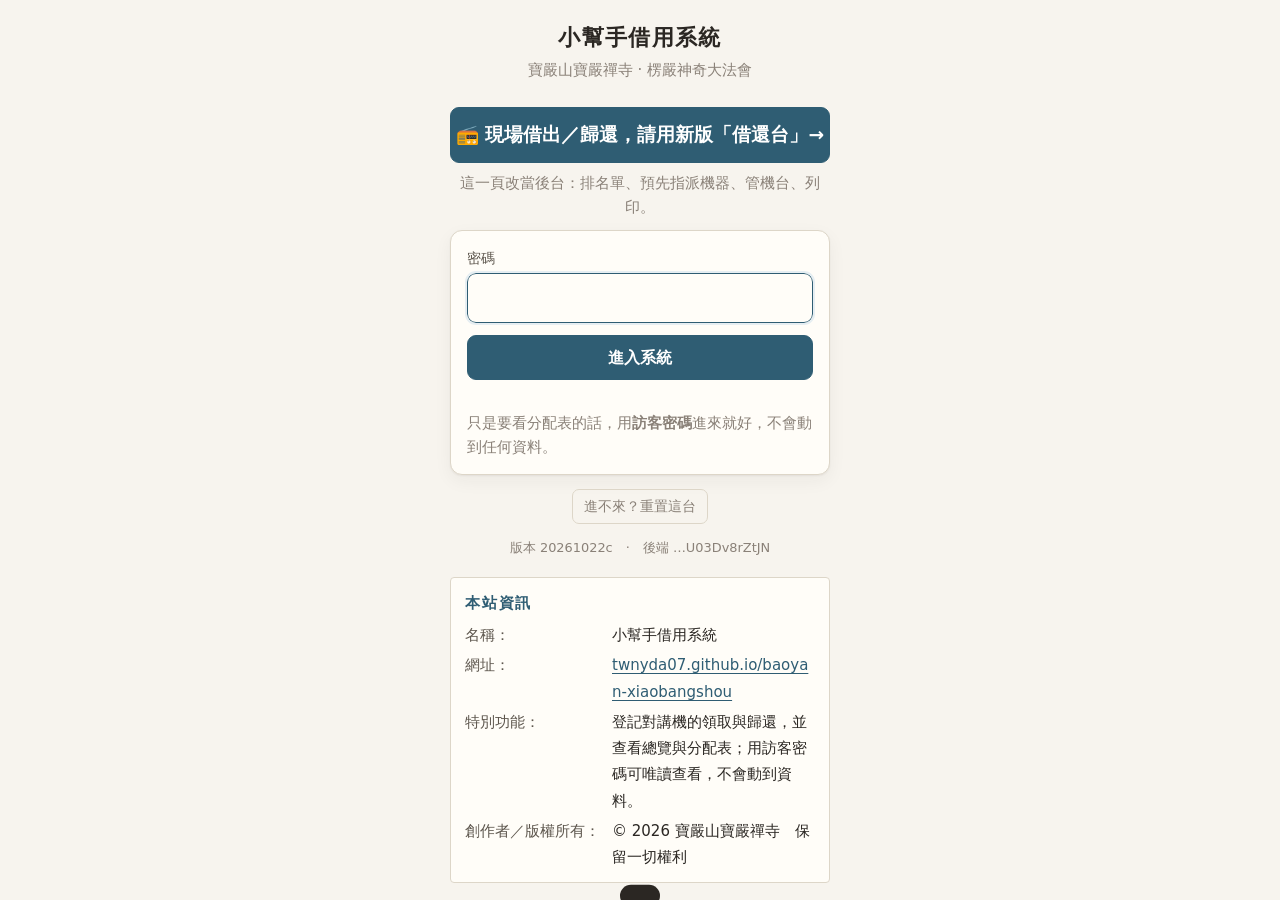
<file: index.html>
<!DOCTYPE html>
<html lang="zh-Hant">
<head>
<meta charset="utf-8">
<meta name="viewport" content="width=device-width, initial-scale=1, viewport-fit=cover">
<meta name="robots" content="noindex, nofollow">
<title>小幫手借用系統 · 寶嚴山寶嚴禪寺</title>
<link rel="stylesheet" href="style.css?v=20261112a">
</head>
<body>

<!-- ============ 登入 ============ -->
<div id="gate">
  <form class="box2" id="gateForm" autocomplete="off">
    <h1>小幫手借用系統</h1>
    <p class="sub" id="gateSub">寶嚴山寶嚴禪寺 · 楞嚴神奇大法會</p>
    <a href="desk.html" class="btn primary" style="display:flex;align-items:center;justify-content:center;width:100%;min-height:56px;margin:0 0 14px;text-decoration:none;font-size:1.1rem">📻 現場借出／歸還，請用新版「借還台」→</a>
    <p class="hint" style="margin:-6px 0 12px">這一頁改當後台：排名單、預先指派機器、管機台、列印。</p>
    <div class="card" style="text-align:left">
      <label class="field">
        <span>密碼</span>
        <input type="password" id="pw" name="gate-pass-f3k" autocomplete="new-password" inputmode="text" required>
      </label>
      <button class="btn primary" type="submit" style="width:100%" id="gateBtn">進入系統</button>
      <p class="hint" id="gateMsg" style="min-height:1.3em"></p>
      <p class="hint" style="margin:6px 0 0">只是要看分配表的話，用<b>訪客密碼</b>進來就好，不會動到任何資料。</p>
    </div>
    <div style="display:flex;gap:8px;justify-content:center;flex-wrap:wrap">
      <button type="button" class="btn ghost sm" id="btnResetLocal" style="color:var(--ink-3)">進不來？重置這台</button>
    </div>
    <p class="hint" id="gateDiag" style="margin-top:14px;font-size:.76rem;color:var(--ink-3)"></p>
    <section class="siteinfo" aria-label="本站資訊">
      <div class="si-h">本站資訊</div>
      <dl>
        <dt>名稱：</dt><dd>小幫手借用系統</dd>
        <dt>網址：</dt><dd><a href="https://twnyda07.github.io/baoyan-xiaobangshou/">twnyda07.github.io/baoyan-xiaobangshou</a></dd>
        <dt>特別功能：</dt><dd>登記對講機的領取與歸還，並查看總覽與分配表；用訪客密碼可唯讀查看，不會動到資料。</dd>
        <dt>創作者／版權所有：</dt><dd>© 2026 寶嚴山寶嚴禪寺　保留一切權利</dd>
      </dl>
    </section>
  </form>
</div>

<!-- ============ 主畫面 ============ -->
<header class="top">
  <div class="top-in">
    <div class="brand">小幫手借用<small id="hdActivity">寶嚴山寶嚴禪寺</small></div>
    <div class="top-right">
      <span class="tag" id="hdWho" hidden></span>
      <span class="tag guest" id="hdGuest" hidden>訪客檢視</span>
      <button class="btn sm ghost" id="btnReload" title="重新載入最新資料">↻<span class="lbl"> 更新</span></button>
      <button class="btn sm" id="btnAdmin">後台管理</button>
      <button class="btn sm ghost" id="btnLogoutTop" title="登出">登出</button>
    </div>
  </div>
  <nav class="tabs" role="tablist">
    <button role="tab" data-page="counter" aria-selected="true"><span id="tabCounterLabel">領取／歸還</span><span class="badge" id="tabOutBadge" hidden>0</span></button>
    <button role="tab" data-page="dash" aria-selected="false">總覽</button>
    <button role="tab" data-page="events" data-admin aria-selected="false" hidden>活動</button>
    <button role="tab" data-page="roster" data-admin aria-selected="false" hidden>名單管理</button>
    <button role="tab" data-page="devices" data-admin aria-selected="false" hidden>機台清冊</button>
    <button role="tab" data-page="export" data-admin aria-selected="false" hidden>列印／下載</button>
    <button role="tab" data-page="logs" data-admin aria-selected="false" hidden>操作紀錄</button>
  </nav>
</header>

<div class="wrap">

  <div class="note" id="eventBanner" hidden style="margin-bottom:14px"></div>

  <!-- ---------- 領取／歸還 ---------- -->
  <section class="page on" id="page-counter">
    <div class="ctlbar" id="counterCtl">
      <div class="modes" id="cMode">
        <button type="button" class="mode on" data-mode="" title="名單上全部的人">全部 <b></b></button>
        <button type="button" class="mode" data-mode="free" title="手上沒有機器，現在可以發給他（含還沒領過的、和已經還回來的）">可領取 <b></b></button>
        <button type="button" class="mode warn" data-mode="out" title="機器還在他手上，要收回來">待歸還 <b></b></button>
        <button type="button" class="mode" data-mode="back" title="這一輪已經還回來了">已歸還 <b></b></button>
      </div>
      <label class="field" style="margin-bottom:10px">
        <span>搜尋姓名、組別或小幫手編號</span>
        <input class="box" id="q" type="search" placeholder="輸入姓名、組別或編號" autocomplete="off">
      </label>
    </div>
    <div class="card" id="counterFilters">
      <div style="display:flex;gap:8px;flex-wrap:wrap;align-items:center">
        <select class="box" id="fBranch" style="width:auto;min-width:120px">
          <option value="">全部分院</option>
        </select>
        <select class="box" id="fGroup" style="width:auto;min-width:150px">
          <option value="">全部組別</option>
        </select>
        <button class="btn sm ok" id="btnCAddMember" hidden>＋ 新增人員</button>
        <button class="btn sm" id="btnCAddGroup" hidden>＋ 新增組別</button>
        <button class="btn sm danger" id="btnCDelGroup" hidden>刪除這組</button>
        <span class="hint" id="qCount" style="margin-left:auto"></span>
      </div>
    </div>
    <p class="hint" id="counterGuestHint" hidden style="margin:0 0 10px">
      依組別分組，點組別標題展開看那一組的人。搜尋或切換上面的狀態時會自動展開。
    </p>
    <div id="counterList"></div>
  </section>

  <!-- ---------- 總覽 ---------- -->
  <section class="page" id="page-dash">
    <p class="hint dash-at" id="dashAt"></p>
    <h2 class="ttl">全場</h2>
    <div class="stats" id="dashTotal"></div>
    <h2 class="ttl">分院與機台</h2>
    <div class="modes" id="dashMode" style="margin-bottom:12px">
      <button type="button" class="mode on" data-dash="branch" title="每個分院各有幾人領了、幾台還沒還">看分院</button>
      <button type="button" class="mode" data-dash="group" title="哪一組還有幾台沒還、是誰">看組別</button>
      <button type="button" class="mode" data-dash="device" title="每一台機器現在在誰手上">看機台</button>
    </div>
    <div id="dashBranches"></div>
    <div id="dashGroups" hidden></div>
    <div id="dashDevices" hidden></div>
    <h2 class="ttl">每日需用台數</h2>
    <p class="hint" style="margin:0 0 10px">依名單上勾選的領用日期統計，每天各分院要準備幾台。</p>
    <div id="dashDays"></div>
    <h2 class="ttl">尚未歸還</h2>
    <p class="hint" id="dashOutHint" style="margin:0 0 10px">這一列一列都可以直接按「歸還」登記回收，不用回上一頁重找。</p>
    <div id="dashOut"></div>
    <h2 class="ttl">重複出現的名字</h2>
    <p class="hint" style="margin:0 0 10px">同一個名字出現在兩組以上。可能是同一個人要領兩台，也可能是不同人同名——發放前先確認。</p>
    <div id="dashDup"></div>
  </section>

  <!-- ---------- 活動 ---------- -->
  <section class="page" id="page-events">
    <div class="card">
      <div style="display:flex;gap:8px;flex-wrap:wrap;align-items:center">
        <b style="font-size:1.05rem">活動</b>
        <button class="btn sm ok" id="btnNewEvent" style="margin-left:auto">＋ 開新活動</button>
      </div>
      <p class="hint" id="eventsHint" style="margin:10px 0 0">
        每一場活動各有自己的組別、名單與借還紀錄，彼此不會互相干擾。
        活動結束後按「關閉」，那一場就只能查看不能再登記；要辦下一場就「開新活動」，
        機台清冊會自動帶過去，組別與名單重新提報。
      </p>
    </div>
    <div id="eventList"></div>
  </section>

  <!-- ---------- 名單管理 ---------- -->
  <section class="page" id="page-roster">
    <div class="card" style="display:flex;gap:8px;flex-wrap:wrap;align-items:center">
      <select class="box" id="rBranch" style="width:auto;min-width:130px"><option value="">全部分院</option></select>
      <input class="box" id="rQ" type="search" placeholder="找組別或姓名" style="width:auto;flex:1;min-width:160px" autocomplete="off">
      <button class="btn sm ok" id="btnAddGroup">＋ 新增組別</button>
      <button class="btn sm ok" id="btnRAddMember">＋ 新增人員</button>
      <button class="btn sm danger" id="btnRDelMember">刪除人員</button>
    </div>
    <p class="hint" id="rosterHint" style="margin:0 0 12px">每一組標題上的<b>分院</b>與<b>申請 N 組</b>可以直接改，日期直接在下面點——整份改完按一次「儲存變更」就好。每個人那一列右邊：<b>✎</b> 改姓名／電話／編號，<b>✕</b> 把這個人刪掉。每一組底下：<b>＋ 新增人員</b>、<b>修改組別資料</b>、<b>刪除這組</b>；要開新的一組用上面的 <b>＋ 新增組別</b>。手上還有小幫手沒還的人刪不掉，要先收回來。</p>
    <div id="rosterList"></div>
    <div id="rosterSave" class="savebar" hidden>
      <span id="rosterSaveMsg"></span>
      <button class="btn sm ghost" id="btnDiscard">放棄變更</button>
      <button class="btn sm ok" id="btnSaveAll">儲存變更</button>
    </div>
  </section>

  <!-- ---------- 機台清冊 ---------- -->
  <section class="page" id="page-devices">
    <p class="hint" id="devHint" style="margin-bottom:12px">每個分院按「＋ 新增機台」就能手動加，編號照機身上實際的編法填（不限兩位數，像「善覺062」也可以），台數會自動跟著更新。點任何一台可以改狀態、改編號或刪除；借出中的要先歸還才動得了。</p>
    <div id="deviceList"></div>
  </section>

  <!-- ---------- 列印／下載 ---------- -->
  <section class="page" id="page-export">
    <h2 class="ttl">列印名單</h2>
    <div class="card">
      <div style="display:flex;gap:8px;flex-wrap:wrap;align-items:center;margin-bottom:12px">
        <select class="box" id="pKind" style="width:auto;min-width:170px">
          <option value="sign">簽名表（空格給人簽）</option>
          <option value="roster">名單清冊（目前狀況）</option>
          <option value="summary">分組總表（一張紙看全場）</option>
        </select>
        <select class="box" id="pBranch" style="width:auto;min-width:130px"><option value="">全部分院</option></select>
        <button class="btn primary" id="btnPrint">預覽並列印</button>
      </div>
      <p class="hint" id="pHint" style="margin:0"></p>
    </div>

    <h2 class="ttl">下載檔案</h2>
    <div class="card">
      <p class="hint" style="margin:0 0 12px">Excel 內含：總表、善覺、善學、圓道、尚未歸還、機台清冊、每日需用台數、同名重複、操作紀錄，共 9 個工作表。</p>
      <div style="display:flex;gap:8px;flex-wrap:wrap">
        <button class="btn primary" id="btnXls">下載 Excel（.xls）</button>
        <button class="btn" id="btnXlsx">下載 Excel（.xlsx）</button>
        <button class="btn" id="btnCsv">下載 CSV（總表）</button>
      </div>
    </div>
    <h2 class="ttl">系統</h2>
    <div class="card">
      <div style="display:flex;gap:8px;flex-wrap:wrap">
        <button class="btn" id="btnChpw">變更密碼</button>
        <button class="btn" id="btnBackend2">設定後端網址</button>
        <button class="btn ghost" id="btnLogout">登出</button>
      </div>
      <p class="hint" id="sysInfo" style="margin-top:12px"></p>
    </div>
  </section>

  <!-- ---------- 操作紀錄 ---------- -->
  <section class="page" id="page-logs">
    <p class="hint" style="margin-bottom:12px">最近 300 筆，新的在上面。誰在幾點把哪一台發給誰，這裡都查得到。</p>
    <div id="logList"></div>
  </section>

<section class="siteinfo" aria-label="本站資訊">
  <div class="si-h">本站資訊</div>
  <dl>
    <dt>名稱：</dt><dd>小幫手借用系統</dd>
    <dt>網址：</dt><dd><a href="https://twnyda07.github.io/baoyan-xiaobangshou/">twnyda07.github.io/baoyan-xiaobangshou</a></dd>
    <dt>特別功能：</dt><dd>登記對講機的領取與歸還，並查看總覽與分配表；用訪客密碼可唯讀查看，不會動到資料。</dd>
    <dt>創作者／版權所有：</dt><dd>© 2026 寶嚴山寶嚴禪寺　保留一切權利</dd>
  </dl>
</section>

</div>

<!-- ============ 列印用（平常隱藏） ============ -->
<div id="printArea"></div>

<!-- ============ 對話框 ============ -->
<dialog id="dlg">
  <form method="dialog">
    <div class="dlg-h" id="dlgTitle"></div>
    <div class="dlg-b" id="dlgBody"></div>
    <div class="dlg-f" id="dlgFoot"></div>
  </form>
</dialog>

<div id="toast"></div>

<script src="vendor/xlsx.full.min.js"></script>
<script src="config.js?v=20261022c"></script>
<script src="app.js?v=20261022c"></script>
</body>
</html>
</file>
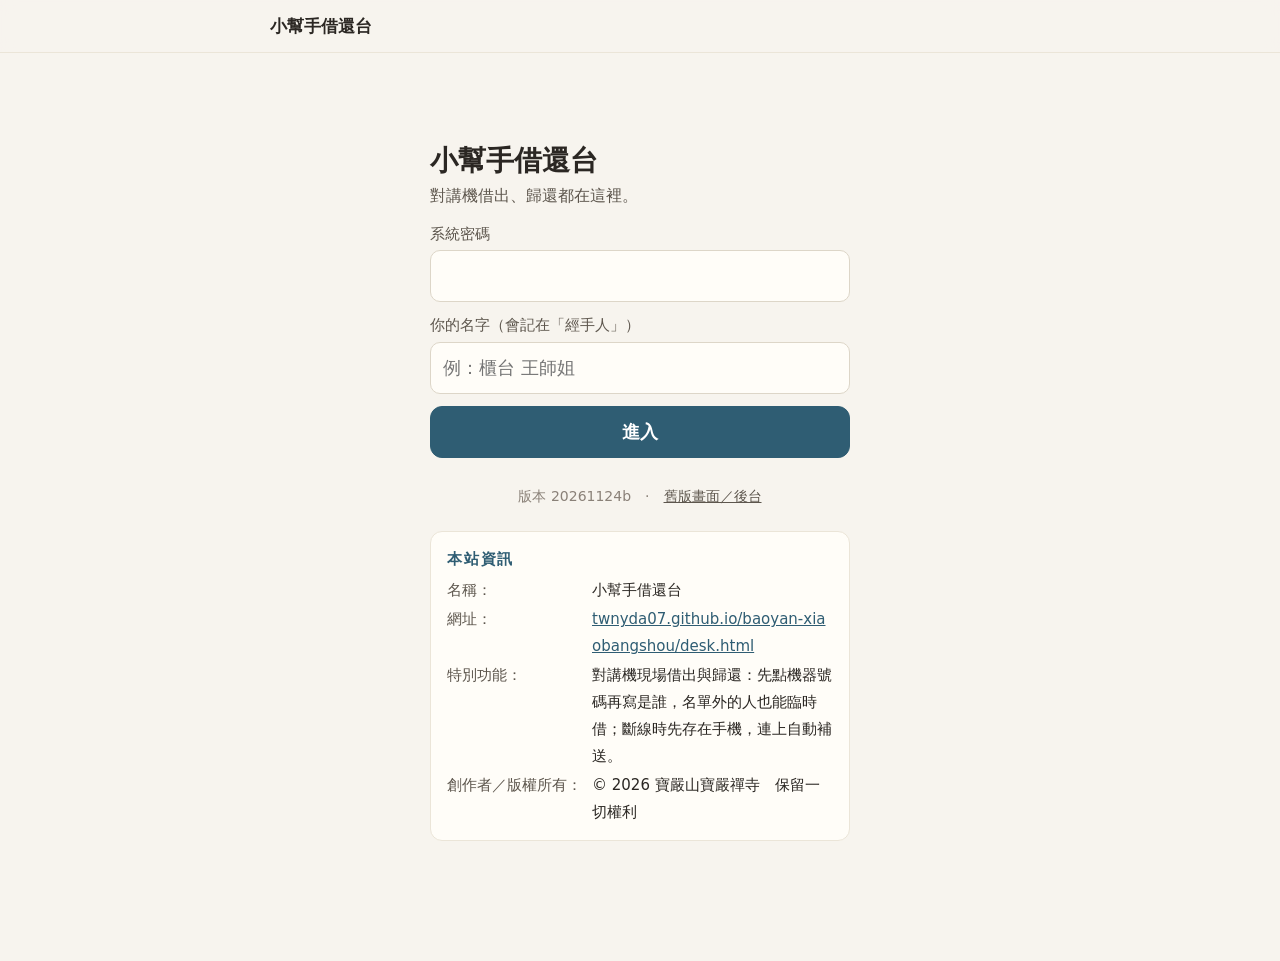
<file: desk.html>
<!doctype html>
<html lang="zh-Hant">
<head>
<meta charset="utf-8">
<meta name="viewport" content="width=device-width, initial-scale=1, viewport-fit=cover">
<meta name="color-scheme" content="light dark">
<meta name="robots" content="noindex">
<title>小幫手借還台</title>
<link rel="stylesheet" href="desk.css?v=20261124b">
<script src="config.js"></script>
</head>
<body>
<header id="top">
  <div class="bar">
    <button class="iconbtn" id="back" type="button" aria-label="回上一層" hidden>‹</button>
    <nav id="crumb" aria-label="目前位置"></nav>
    <button class="pill" id="sync" type="button" hidden>…</button>
  </div>
</header>
<main id="view"><p class="mute">載入中…</p></main>
<div id="dock" class="dock" hidden><div class="in"></div></div>
<div id="toast" hidden role="status" aria-live="polite"></div>
<div id="sheet" hidden></div>
<script src="desk.js?v=20261124b"></script>
</body>
</html>
</file>
<file: style.css>
/* 寶嚴小幫手借用系統 — 紙墨底，素雅，大字，手機優先 */
:root {
  --paper: #f7f4ee;
  --paper-2: #fffdf8;
  --line: #ddd6c8;
  --line-soft: #ebe5d8;
  --ink: #2b2723;
  --ink-2: #5d564d;
  --ink-3: #8a8178;
  --accent: #2f5d73;        /* 寶嚴藍（低彩度） */
  --accent-soft: #e6eef2;
  --ok: #3e6b4a;
  --ok-soft: #e7efe8;
  --warn: #8a6a2b;
  --warn-soft: #f6eed9;
  --danger: #8f3f36;
  --danger-soft: #f6e6e3;
  --radius: 12px;
  --shadow: 0 1px 2px rgba(43, 39, 35, .06), 0 6px 18px rgba(43, 39, 35, .05);
  font-size: 17px;
}

* { box-sizing: border-box; }
[hidden] { display: none !important; }

body {
  margin: 0;
  background: var(--paper);
  color: var(--ink);
  font-family: "PingFang TC", "Noto Sans TC", "Microsoft JhengHei", system-ui, -apple-system, sans-serif;
  line-height: 1.6;
  -webkit-text-size-adjust: 100%;
}

button, input, select, textarea { font: inherit; color: inherit; }
button { cursor: pointer; }
a { color: var(--accent); }

/* 訪客唯讀：看得到內容，但按不下去 */
.dayb:disabled, .dev:disabled { opacity: 1; cursor: default; }
.qtyro { font-variant-numeric: tabular-nums; font-weight: 700; padding: 0 2px; }

/* ---------- 領取／歸還 狀態切換 ---------- */
.modes { display: flex; gap: 8px; flex-wrap: wrap; margin-bottom: 12px; }
.mode {
  flex: 1 1 auto; min-width: 104px;
  background: var(--paper); border: 1px solid var(--line); border-radius: var(--radius);
  padding: 10px 12px; color: var(--ink-2); font-size: .95rem; text-align: center;
}
.mode b { font-weight: 700; font-variant-numeric: tabular-nums; }
.mode:hover { border-color: var(--ink-3); }
.mode.on { background: var(--accent); border-color: var(--accent); color: #fff; font-weight: 600; }
.mode.warn b { color: var(--warn); }
.mode.warn.on { background: var(--warn); border-color: var(--warn); color: #fff; }
.mode.warn.on b { color: #fff; }

.badge {
  display: inline-block; min-width: 20px; margin-left: 6px; padding: 0 6px;
  background: var(--warn); color: #fff; border-radius: 999px;
  font-size: .78rem; font-weight: 700; line-height: 1.55; vertical-align: middle;
  font-variant-numeric: tabular-nums;
}
nav.tabs button[aria-selected="true"] .badge { background: #fff; color: var(--accent); }

/* ---------- 版面 ---------- */
.wrap { max-width: 1120px; margin: 0 auto; padding: 0 14px 96px; }

header.top {
  position: sticky; top: 0; z-index: 30;
  background: rgba(247, 244, 238, .96);
  backdrop-filter: blur(8px);
  border-bottom: 1px solid var(--line);
}
.top-in { max-width: 1120px; margin: 0 auto; padding: 10px 14px; display: flex; align-items: center; gap: 12px; }
.brand { font-weight: 700; letter-spacing: .04em; }
.brand small { display: block; font-weight: 400; font-size: .72em; color: var(--ink-3); letter-spacing: .02em; }
.top-right { margin-left: auto; display: flex; align-items: center; gap: 6px; flex-wrap: wrap; justify-content: flex-end; }
.tag.guest { background: var(--accent-soft); border-color: #cfdfe6; color: var(--accent); font-weight: 600; }

nav.tabs {
  display: flex; gap: 4px; overflow-x: auto; padding: 0 14px 8px;
  max-width: 1120px; margin: 0 auto; scrollbar-width: none;
}
nav.tabs::-webkit-scrollbar { display: none; }
nav.tabs button {
  flex: 0 0 auto; border: 1px solid transparent; background: none; color: var(--ink-2);
  padding: 7px 14px; border-radius: 999px; font-size: .95rem;
}
nav.tabs button[aria-selected="true"] { background: var(--accent); color: #fff; font-weight: 600; }

section.page { display: none; padding-top: 18px; }
section.page.on { display: block; }

h2.ttl { font-size: 1.15rem; margin: 22px 0 10px; letter-spacing: .03em; }
h2.ttl:first-child { margin-top: 4px; }
.hint { color: var(--ink-3); font-size: .86rem; margin: 6px 0 0; }
.dash-at { margin: 0 0 10px; }   /* 總覽最上面那行「資料時間」 */
.dash-at + h2.ttl { margin-top: 4px; }   /* 「全場」前面插了資料時間，不再是 :first-child，間距要補回來 */

/* ---------- 元件 ---------- */
.card {
  background: var(--paper-2); border: 1px solid var(--line);
  border-radius: var(--radius); box-shadow: var(--shadow); padding: 16px; margin-bottom: 14px;
}

.btn {
  border: 1px solid var(--line); background: var(--paper-2); color: var(--ink);
  padding: 9px 16px; border-radius: 9px; font-size: .95rem; white-space: nowrap;
}
.btn:hover { border-color: var(--ink-3); }
.btn.primary { background: var(--accent); border-color: var(--accent); color: #fff; font-weight: 600; }
.btn.ok { background: var(--ok); border-color: var(--ok); color: #fff; font-weight: 600; }
.btn.ghost { background: none; }
.btn.danger { color: var(--danger); border-color: #e0c6c1; }
.btn.sm { padding: 5px 11px; font-size: .85rem; border-radius: 7px; }
.btn:disabled { opacity: .45; cursor: not-allowed; }

.field { display: block; margin-bottom: 12px; }
.field > span { display: block; font-size: .82rem; color: var(--ink-2); margin-bottom: 4px; }
.field input, .field select, .field textarea, input.box, select.box {
  width: 100%; padding: 10px 12px; border: 1px solid var(--line);
  border-radius: 9px; background: var(--paper-2);
}
.field input:focus, .field select:focus, input.box:focus { outline: 2px solid var(--accent-soft); border-color: var(--accent); }
.row2 { display: grid; grid-template-columns: 1fr 1fr; gap: 12px; }
@media (max-width: 560px) { .row2 { grid-template-columns: 1fr; } }

.tag {
  display: inline-block; padding: 2px 9px; border-radius: 999px;
  font-size: .76rem; border: 1px solid var(--line); background: var(--paper);
  color: var(--ink-2); white-space: nowrap;
}
.tag.out { background: var(--warn-soft); border-color: #e5d5ae; color: var(--warn); font-weight: 600; }
.tag.back { background: var(--ok-soft); border-color: #c9ddcd; color: var(--ok); }
.tag.idle { background: var(--paper); color: var(--ink-3); }
.tag.branch { background: var(--accent-soft); border-color: #cfdfe6; color: var(--accent); }
.tag.dup { background: var(--danger-soft); border-color: #e0c6c1; color: var(--danger); font-weight: 600; }
.tag.days { background: var(--paper); color: var(--ink-3); font-variant-numeric: tabular-nums; }
.tag.days.part { background: var(--warn-soft); border-color: #e5d5ae; color: var(--warn); font-weight: 600; }

table.daytab { width: 100%; border-collapse: collapse; font-variant-numeric: tabular-nums; }
table.daytab th, table.daytab td { border-bottom: 1px solid var(--line-soft); padding: 9px 12px; text-align: right; }
table.daytab th:first-child, table.daytab td:first-child { text-align: left; }
table.daytab th { color: var(--ink-3); font-size: .84rem; font-weight: 600; }
table.daytab td b { font-size: 1.05rem; color: var(--accent); }
table.daytab tr:last-child td { border-bottom: none; }

/* 領用日期勾選 */
.daypick { display: flex; gap: 6px; flex-wrap: wrap; }
.daypick .day { position: relative; }
.daypick .day input { position: absolute; opacity: 0; width: 100%; height: 100%; margin: 0; cursor: pointer; }
.daypick .day span {
  display: block; min-width: 46px; text-align: center; padding: 10px 6px;
  border: 1px solid var(--line); border-radius: 9px; background: var(--paper);
  font-variant-numeric: tabular-nums; color: var(--ink-3); user-select: none;
}
.daypick .day.on span { background: var(--accent); border-color: var(--accent); color: #fff; font-weight: 700; }

/* 名單管理：整列可點的日期條 */
.item.rost { align-items: center; gap: 10px; }
.rost-l { display: flex; align-items: center; gap: 8px; flex-wrap: wrap; min-width: 150px; flex: 1; }
.item.rost .acts { margin-left: 0; }   /* 名單列：修改與刪除兩顆並排，不要被推到最右邊 */
.daystrip { display: flex; gap: 4px; flex-wrap: wrap; margin-left: auto; padding: 3px; border-radius: 10px; }
.daystrip.changed { background: var(--warn-soft); outline: 1px solid #e5d5ae; }
.daystrip.empty { background: var(--danger-soft); outline: 1px solid #e0c6c1; }
.daystrip .willdel {
  align-self: center; color: var(--danger); font-weight: 700; font-size: .82rem;
  padding: 0 8px 0 4px; white-space: nowrap;
}
.dayb {
  min-width: 36px; padding: 7px 4px; border: 1px solid var(--line); border-radius: 8px;
  background: var(--paper); color: var(--ink-3); font-size: .86rem; font-variant-numeric: tabular-nums;
}
.dayb.on { background: var(--accent); border-color: var(--accent); color: #fff; font-weight: 700; }
.dayb.all { min-width: 32px; color: var(--ink-3); background: none; }
.dayb.all:hover { border-color: var(--ink-3); }

/* 組別的申請數量，可以直接改 */
.qtybox {
  display: inline-flex; align-items: center; gap: 5px; padding: 3px 9px;
  border: 1px solid var(--line); border-radius: 999px; background: var(--paper-2);
  font-size: .82rem; color: var(--ink-3); white-space: nowrap;
}
.qtybox.changed { background: var(--warn-soft); border-color: #e5d5ae; color: var(--warn); font-weight: 600; }
.qtybox input.qty {
  width: 3.2em; padding: 3px 4px; text-align: center; border: 1px solid var(--line);
  border-radius: 6px; background: var(--paper); color: var(--ink);
  font-size: .95rem; font-weight: 700; font-variant-numeric: tabular-nums;
  -moz-appearance: textfield;
}
.qtybox input.qty::-webkit-outer-spin-button,
.qtybox input.qty::-webkit-inner-spin-button { -webkit-appearance: none; margin: 0; }
.qtybox input.qty:focus { outline: 2px solid var(--accent-soft); border-color: var(--accent); }

/* 儲存列 */
.savebar {
  position: sticky; bottom: 12px; z-index: 20; margin-top: 14px;
  display: flex; align-items: center; gap: 10px; flex-wrap: wrap;
  background: var(--ink); color: var(--paper-2); padding: 11px 16px; border-radius: 12px;
  box-shadow: 0 8px 24px rgba(43,39,35,.22);
}
.savebar span { font-size: .92rem; margin-right: auto; }
.savebar .btn { background: rgba(255,255,255,.12); border-color: rgba(255,255,255,.28); color: var(--paper-2); }
.savebar .btn.ok { background: var(--ok); border-color: var(--ok); color: #fff; }

/* 手機：一個人一行姓名＋一行日期，日期平分寬度好按 */


/* 搜尋與狀態切換：手機上要一直看得到，往下找人才不用捲回頁首 */
.ctlbar { margin-bottom: 12px; }

/* ---------- 統計 ---------- */
.stats { display: grid; grid-template-columns: repeat(auto-fit, minmax(150px, 1fr)); gap: 12px; }
.stat { background: var(--paper-2); border: 1px solid var(--line); border-radius: var(--radius); padding: 14px 16px; }
.stat b { display: block; font-size: 2rem; font-weight: 700; letter-spacing: -.02em; line-height: 1.2; }
.stat span { font-size: .84rem; color: var(--ink-3); }
.stat.out b { color: var(--warn); }
.stat.back b { color: var(--ok); }
.bar { height: 7px; background: var(--line-soft); border-radius: 99px; overflow: hidden; margin-top: 9px; }
.bar i { display: block; height: 100%; background: var(--accent); border-radius: 99px; }

/* ---------- 清單 ---------- */
.list { display: flex; flex-direction: column; gap: 1px; background: var(--line-soft); border: 1px solid var(--line); border-radius: var(--radius); overflow: hidden; }
.item { background: var(--paper-2); padding: 11px 14px; display: flex; align-items: center; gap: 10px; flex-wrap: wrap; }
.item .nm { font-weight: 600; font-size: 1.02rem; }
.item .meta { color: var(--ink-3); font-size: .82rem; }
.item .it-main { display: flex; align-items: center; gap: 10px; flex-wrap: wrap; flex: 1 1 auto; min-width: 0; }
.item .acts { margin-left: auto; display: flex; gap: 6px; flex: 0 0 auto; }
.item .no { font-variant-numeric: tabular-nums; font-weight: 700; color: var(--accent); }
.item.is-out { background: #fffcf3; }
.item.is-back { background: #fbfdfb; }

details.grp { border: 1px solid var(--line); border-radius: var(--radius); background: var(--paper-2); margin-bottom: 10px; overflow: hidden; }
details.grp > summary { padding: 13px 16px; cursor: pointer; display: flex; align-items: center; gap: 10px; flex-wrap: wrap; list-style: none; }
details.grp > summary::-webkit-details-marker { display: none; }
details.grp > summary::before { content: "▸"; color: var(--ink-3); font-size: .8em; }
details.grp[open] > summary::before { content: "▾"; }
details.grp > summary .gn { font-weight: 700; }
details.grp > summary .gm { color: var(--ink-3); font-size: .83rem; }
/* 名單管理：直接在組別標題上改借用分院，改完一次存 */
select.brsel {
  border: 1px solid var(--line); border-radius: 7px; background: var(--paper);
  padding: 4px 6px; font-size: .84rem; color: var(--ink-2); min-height: 32px;
}
select.brsel.changed { border-color: var(--warn); background: var(--warn-soft); color: var(--ink); font-weight: 600; }
details.grp > summary .gs { margin-left: auto; display: flex; gap: 6px; align-items: center; }
.grp-body { border-top: 1px solid var(--line-soft); padding: 4px 0; }

/* ---------- 機台格 ---------- */
.devgrid { display: grid; grid-template-columns: repeat(auto-fill, minmax(72px, 1fr)); gap: 7px; }
.dev {
  border: 1px solid var(--line); border-radius: 9px; background: var(--paper-2);
  padding: 9px 4px; text-align: center; font-variant-numeric: tabular-nums;
}
.dev b { display: block; font-size: 1.1rem; }
.dev small { font-size: .7rem; color: var(--ink-3); display: block; }
.dev.s-借出 { background: var(--warn-soft); border-color: #e5d5ae; }
.dev.s-借出 b { color: var(--warn); }
.dev.s-維修, .dev.s-遺失 { background: var(--danger-soft); border-color: #e0c6c1; }
.dev.s-維修 b, .dev.s-遺失 b { color: var(--danger); }

/* ---------- 對話框 ---------- */
dialog {
  border: 1px solid var(--line); border-radius: 16px; padding: 0; background: var(--paper-2);
  color: var(--ink); max-width: 460px; width: calc(100% - 28px); box-shadow: 0 20px 60px rgba(43, 39, 35, .25);
}
dialog::backdrop { background: rgba(43, 39, 35, .4); }
dialog .dlg-h { padding: 16px 18px 0; font-weight: 700; font-size: 1.05rem; }
dialog .dlg-b { padding: 14px 18px; }
dialog .dlg-f { padding: 0 18px 18px; display: flex; gap: 8px; justify-content: flex-end; flex-wrap: wrap; }
dialog .dlg-b { max-height: 68vh; overflow-y: auto; }

/* ---------- 登入 ---------- */
#gate { position: fixed; inset: 0; background: var(--paper); display: flex; align-items: center; justify-content: center; padding: 20px; z-index: 100; }
#gate .box2 { max-width: 380px; width: 100%; text-align: center; }
#gate h1 { font-size: 1.3rem; margin: 0 0 4px; letter-spacing: .06em; }
#gate p.sub { color: var(--ink-3); font-size: .88rem; margin: 0 0 24px; }

/* ---------- 提示條 ---------- */
#toast {
  position: fixed; left: 50%; bottom: 24px; transform: translate(-50%, 140%);
  background: var(--ink); color: var(--paper-2); padding: 11px 20px; border-radius: 999px;
  font-size: .92rem; z-index: 200; transition: transform .22s ease; max-width: calc(100% - 32px); text-align: center;
}
#toast.show { transform: translate(-50%, 0); }
#toast.bad { background: var(--danger); }

.empty { text-align: center; color: var(--ink-3); padding: 34px 10px; font-size: .92rem; }

/* ---------- 列印簽名表 ---------- */
#printArea { display: none; }
/* ═══════ 觸控裝置：手機直放、橫放、小平板都走這一套 ═══════ */
@media (max-width: 820px) {
  /* 搜尋與狀態切換黏在頁首底下，捲多遠都按得到 */
  .ctlbar {
    position: sticky; top: var(--hdr, 54px); z-index: 20;
    background: var(--paper);
    padding: 8px 12px 2px; margin: 0 -12px 10px;
    box-shadow: 0 7px 10px -9px rgba(43, 38, 31, .45);
  }
  .ctlbar .field { margin-bottom: 8px; }
  .ctlbar .field > span { display: none; }           /* 提示字已經寫在框裡了 */
  .ctlbar .field input { min-height: 46px; font-size: 1rem; }
  .ctlbar .mode { min-height: 46px; }

  /* 兩個下拉並排，不要各佔一行；筆數縮到旁邊 */
  #counterFilters { padding: 10px 12px; }
  /* 兩個下拉要讀得出選了什麼（原本 min-width:0 是因為那一排只有它們兩個，
     現在旁邊多了新增／刪除鈕，再讓它們縮就只剩「全∨」看不懂了）。
     給 130px 保底，按鈕自己換到下一行去。 */
  #counterFilters select { flex: 1 1 130px; min-width: 120px !important; min-height: 46px; }
  #counterFilters #qCount { flex: 0 0 auto; margin-left: 6px !important; font-size: .78rem; }

  /* 名單列固定成兩行：第一行姓名＋編號＋狀態，第二行組別分院等細節。
     不固定的話文字被按鈕擠窄會一直換行，列高反而變高。 */
  /* 只套在 .has-main（memberRow）那種列。其餘的列（活動頁、操作紀錄、
     重複人名、看組別、名單管理）結構不同，套下去按鈕會被推出容器外。 */
  .item.has-main { padding: 7px 12px; gap: 8px; flex-wrap: nowrap; }
  .item .it-main { gap: 2px 7px; align-items: baseline; }
  .item.has-main .meta {
    flex: 1 0 100%;                                  /* 一定自己佔第二行 */
    font-size: .75rem; line-height: 1.35;
    white-space: nowrap; overflow: hidden; text-overflow: ellipsis;
  }
  .item .acts { gap: 5px; align-self: center; }

  /* 手指按得到：44px 是最小安全值，站著單手按更需要 */
  .item .acts .btn { min-height: 44px; min-width: 54px; font-size: .92rem; padding: 6px 12px; border-radius: 9px; }
  .item.rost .acts .btn { min-height: 44px; min-width: 44px; padding: 6px 8px; }
  /* 其餘種類的列在窄螢幕要能換行，按鈕才不會被擠出去 */
  .item:not(.has-main):not(.rost) { flex-wrap: wrap; row-gap: 8px; }
  .item:not(.has-main) .acts, .item:not(.has-main) > span:last-child { margin-left: auto; }
  .item .acts .btn.ghost { min-width: 44px; padding: 6px 6px; font-size: 1rem; }
  .btn.sm { padding: 8px 12px; font-size: .88rem; }
  /* 名單管理的新增／刪除是站著單手在按的，量過原本只有 42px，補到 44px */
  #btnAddGroup, #btnRAddMember, #btnRDelMember,
  #btnCAddMember, #btnCAddGroup, #btnCDelGroup, .grp-body .btn.sm { min-height: 44px; }
  nav.tabs button { padding: 9px 11px; min-height: 44px; }

  /* 對話框：按鈕要大、要分得開，現場誤觸的代價很高 */
  dialog .dlg-f { gap: 10px; }
  dialog .dlg-f .btn { flex: 1 1 0; min-height: 50px; font-size: 1rem; }
  #dlg .field input, #dlg .field select, #dlg input.box, #dlg select.box { min-height: 48px; font-size: 1rem; }
}

/* ═══════ 手機直放：空間最緊，頁首與狀態鈕再壓一次 ═══════ */
@media (max-width: 620px) {
  /* 頁首壓扁——上面每多一塊，看得到的人就少一個 */
  .top-in { padding: 7px 12px; gap: 8px; flex-wrap: wrap; }
  /* min-width 是保險：沒有它，右邊一擠「小幫手借用」就會被壓成直排五行 */
  .brand { font-size: .97rem; flex: 1 1 auto; min-width: 92px; white-space: nowrap; }
  .brand small { font-size: .7em; display: block; white-space: nowrap; overflow: hidden; text-overflow: ellipsis; }
  .top-right { gap: 6px; flex: 0 1 auto; margin-left: auto; }
  .top-right .btn { padding: 8px 9px; font-size: .84rem; }
  .top-right .lbl { display: none; }                 /* 「↻ 更新」在手機上只留 ↻ */
  #hdWho { max-width: 22vw; overflow: hidden; text-overflow: ellipsis; white-space: nowrap; }
  .wrap { padding-left: 12px; padding-right: 12px; }

  .ctlbar .modes { gap: 6px; margin-bottom: 8px; flex-wrap: nowrap; }
  .ctlbar .mode {
    flex: 1 1 0; min-width: 0; padding: 7px 2px; font-size: .74rem;
    display: flex; flex-direction: column; justify-content: center; gap: 1px;
  }
  .ctlbar .mode b { display: block; font-size: 1.12rem; line-height: 1.1; }

  .item .nm { font-size: 1rem; }
  .item .tag { padding: 2px 7px; font-size: .72rem; }
  nav.tabs { gap: 4px; }
  nav.tabs button { font-size: .9rem; }

  .item.rost { position: relative; padding: 10px 14px 12px; }
  .rost-l { flex: 1 1 100%; padding-right: 102px; }   /* 右上角兩顆 44px 鈕 ＋ 間距 */
  .item.rost > .acts { position: absolute; top: 8px; right: 12px; }
  select.brsel { min-height: 40px; font-size: .9rem; padding: 6px 8px; }
  .daystrip { width: 100%; margin-left: 0; gap: 3px; }
  .dayb { flex: 1 1 0; min-width: 0; padding: 10px 0; font-size: .82rem; }
  .savebar { flex-wrap: nowrap; }
  .savebar span { font-size: .85rem; }
}

@media print {
  @page { size: A4; margin: 12mm; }
  body { background: #fff; }
  header.top, nav.tabs, section.page, #toast, #gate { display: none !important; }
  #printArea { display: block !important; }
  .sheet { page-break-after: always; }
  .sheet:last-child { page-break-after: auto; }
  .sheet h3 { font-size: 15pt; margin: 0 0 2mm; text-align: center; }
  .sheet .sh-meta { font-size: 10pt; margin-bottom: 3mm; display: flex; justify-content: space-between; }
  .sheet table { width: 100%; border-collapse: collapse; font-size: 10.5pt; }
  .sheet th, .sheet td { border: 1px solid #333; padding: 2.4mm 1.5mm; text-align: center; }
  .sheet th { background: #eee; }
  .sheet td.nm { text-align: left; padding-left: 3mm; }
  .sheet td.sig { width: 32mm; }
  .sheet.compact table { font-size: 8.6pt; }
  .sheet.compact th, .sheet.compact td { padding: 1.4mm 1.2mm; }
  .sheet td.l { text-align: left; padding-left: 2mm; }
  .sheet tr.tot td { background: #f0f0f0; font-weight: 700; }
  .sheet small { font-size: .85em; color: #555; }
}

/* 本站資訊（寶嚴禪寺所有開發一律附） */
.siteinfo{margin:30px auto 0; max-width:720px; text-align:left; font-size:16px; line-height:1.85;
  background:var(--paper-2); border:1px solid var(--line); border-radius:4px; padding:16px 20px; color:inherit;}
.siteinfo .si-h{color:var(--accent); font-weight:700; letter-spacing:.12em; margin-bottom:6px;}
.siteinfo dl{display:grid; grid-template-columns:max-content 1fr; gap:4px 12px; margin:0;}
.siteinfo dt{color:var(--ink-2); white-space:nowrap;}
.siteinfo dd{margin:0; word-break:break-word;}
.siteinfo a{color:var(--accent); text-decoration:underline; text-underline-offset:3px; display:inline-block; padding:6px 0; margin:-6px 0;}
@media(max-width:420px){ .siteinfo dl{grid-template-columns:1fr; gap:0;} .siteinfo dd{margin-bottom:6px;} }
#gate{align-items:flex-start; overflow-y:auto} #gate .box2{margin:auto}
#gate .siteinfo{margin-top:18px; padding:12px 14px; font-size:15px; line-height:1.75; max-width:none}
@media print{ .siteinfo{display:none} }
</file>
<file: desk.css>
/* 寶嚴小幫手借還台（v2）— 紙墨底、大字、手機優先、支援深色 */
:root {
  --paper: #f7f4ee; --card: #fffdf8; --line: #ddd6c8; --line-soft: #ebe5d8;
  --ink: #2b2723; --ink-2: #5d564d; --ink-3: #8a8178;
  --accent: #2f5d73; --accent-soft: #e6eef2; --on-accent: #fff;
  --ok: #3e6b4a; --ok-soft: #e7efe8;
  --warn: #8a6a2b; --warn-soft: #f6eed9;
  --danger: #8f3f36; --danger-soft: #f6e6e3;
  --off: #b9b1a4;
  --shadow: 0 1px 2px rgba(43,39,35,.06), 0 6px 18px rgba(43,39,35,.05);
  --r: 14px;
  font-size: 18px;
  color-scheme: light;
}
@media (prefers-color-scheme: dark) {
  :root:not([data-theme="light"]) {
    --paper: #1c1b19; --card: #262421; --line: #3d3a35; --line-soft: #312f2b;
    --ink: #ece6dc; --ink-2: #c4bcaf; --ink-3: #958c80;
    --accent: #8fb6c9; --accent-soft: #243640; --on-accent: #10202a;
    --ok: #9cc7a6; --ok-soft: #22332a; --warn: #d9bb7a; --warn-soft: #3a3123;
    --danger: #e0a198; --danger-soft: #3f2723; --off: #5a554e;
    --shadow: none; color-scheme: dark;
  }
}
:root[data-theme="dark"] {
  --paper: #1c1b19; --card: #262421; --line: #3d3a35; --line-soft: #312f2b;
  --ink: #ece6dc; --ink-2: #c4bcaf; --ink-3: #958c80;
  --accent: #8fb6c9; --accent-soft: #243640; --on-accent: #10202a;
  --ok: #9cc7a6; --ok-soft: #22332a; --warn: #d9bb7a; --warn-soft: #3a3123;
  --danger: #e0a198; --danger-soft: #3f2723; --off: #5a554e;
  --shadow: none; color-scheme: dark;
}

* { box-sizing: border-box; }
[hidden] { display: none !important; }
html, body { margin: 0; background: var(--paper); color: var(--ink); }
body {
  font-family: "PingFang TC", "Noto Sans TC", "Microsoft JhengHei", system-ui, -apple-system, sans-serif;
  line-height: 1.55; -webkit-text-size-adjust: 100%;
  padding-bottom: env(safe-area-inset-bottom);
}
button, input, select, textarea { font: inherit; color: inherit; }
button { cursor: pointer; -webkit-tap-highlight-color: transparent; }
a { color: var(--accent); }
input, select, textarea { font-size: 18px; }   /* ≥16px，iPhone 才不會自動放大 */

/* ---------- 頂端：一行，不擋內容 ---------- */
#top {
  position: sticky; top: 0; z-index: 20;
  background: color-mix(in srgb, var(--paper) 92%, transparent);
  backdrop-filter: blur(8px); -webkit-backdrop-filter: blur(8px);
  border-bottom: 1px solid var(--line-soft);
  padding-top: env(safe-area-inset-top);
}
.bar { display: flex; align-items: center; gap: 6px; max-width: 760px; margin: 0 auto; padding: 4px 10px; min-height: 52px; }
.iconbtn {
  min-width: 44px; height: 44px; border: 0; background: transparent; border-radius: 10px;
  font-size: 28px; line-height: 1; color: var(--accent); display: inline-flex; align-items: center; justify-content: center;
}
.iconbtn:active { background: var(--accent-soft); }
#crumb { flex: 1; min-width: 0; display: flex; align-items: center; gap: 2px; overflow: hidden; white-space: nowrap; font-size: 17px; }
#crumb a { color: var(--ink-2); text-decoration: none; padding: 10px 4px; }
#crumb b { color: var(--ink); overflow: hidden; text-overflow: ellipsis; }
#crumb .sep { color: var(--ink-3); }
.pill {
  flex: none; font-size: 14px; padding: 6px 10px; border-radius: 99px; border: 1px solid var(--line);
  background: var(--card); color: var(--ink-2); min-height: 36px; display: inline-flex; align-items: center; gap: 4px;
}
.pill.ok { color: var(--ok); border-color: color-mix(in srgb, var(--ok) 35%, transparent); }
.pill.busy { color: var(--accent); }
.pill.bad { color: var(--danger); background: var(--danger-soft); border-color: transparent; }

main { max-width: 760px; margin: 0 auto; padding: 14px 14px 120px; }
h1 { font-size: 24px; margin: 4px 0 2px; }
h2 { font-size: 20px; margin: 22px 0 10px; }
.sub { color: var(--ink-2); margin: 0 0 14px; font-size: 16px; }
.mute { color: var(--ink-3); font-size: 15px; }

/* ---------- 首頁三大按鈕 ---------- */
.big3 { display: grid; gap: 12px; margin: 14px 0; }
.bigbtn {
  display: flex; align-items: center; gap: 14px; text-align: left; width: 100%;
  min-height: 92px; padding: 16px 18px; border-radius: var(--r);
  border: 1px solid var(--line); background: var(--card); box-shadow: var(--shadow);
}
.bigbtn .ico { font-size: 34px; width: 48px; text-align: center; flex: none; }
.bigbtn b { display: block; font-size: 23px; }
.bigbtn span { color: var(--ink-2); font-size: 15px; }
.bigbtn.main { border-color: var(--accent); border-width: 2px; }
.bigbtn:active { transform: scale(.99); background: var(--accent-soft); }

.stats { display: grid; grid-template-columns: repeat(3, 1fr); gap: 8px; margin: 6px 0 4px; }
.stat { background: var(--card); border: 1px solid var(--line-soft); border-radius: 12px; padding: 10px 6px; text-align: center; }
.stat b { display: block; font-size: 26px; line-height: 1.2; }
.stat span { font-size: 14px; color: var(--ink-2); }
.stat.out b { color: var(--warn); }

.links { display: grid; gap: 8px; margin-top: 16px; }
.linkrow {
  display: flex; justify-content: space-between; align-items: center; min-height: 52px; padding: 10px 14px;
  background: var(--card); border: 1px solid var(--line-soft); border-radius: 12px; text-decoration: none; color: var(--ink); width: 100%; text-align: left;
}
.linkrow::after { content: '›'; color: var(--ink-3); font-size: 24px; }

/* ---------- 有問題的筆數 ---------- */
.alert {
  display: flex; gap: 10px; align-items: center; width: 100%; text-align: left;
  background: var(--danger-soft); color: var(--danger); border: 0; border-radius: 12px;
  padding: 12px 14px; min-height: 52px; margin: 0 0 12px; font-weight: 600;
}
.note { background: var(--warn-soft); color: var(--warn); border-radius: 12px; padding: 10px 14px; margin: 0 0 12px; font-size: 16px; }

/* ---------- 選分院 ---------- */
.branches { display: grid; grid-template-columns: repeat(auto-fit, minmax(150px, 1fr)); gap: 10px; }
.brbtn {
  min-height: 84px; border-radius: var(--r); border: 1px solid var(--line); background: var(--card);
  display: flex; flex-direction: column; align-items: center; justify-content: center; gap: 2px; box-shadow: var(--shadow);
}
.brbtn b { font-size: 24px; }
.brbtn span { font-size: 15px; color: var(--ink-2); }
.brbtn:active { background: var(--accent-soft); }

/* ---------- 號碼格 ---------- */
.gridtools { position: sticky; top: calc(53px + env(safe-area-inset-top)); z-index: 5; background: var(--paper); padding: 6px 0 8px; display: flex; gap: 8px; align-items: center; }
.gridtools input { flex: 1; min-width: 0; }
.legend { display: flex; gap: 12px; flex-wrap: wrap; font-size: 14px; color: var(--ink-2); margin: 0 0 8px; }
.legend i { display: inline-block; width: 14px; height: 14px; border-radius: 4px; vertical-align: -2px; margin-right: 4px; border: 1px solid var(--line); }
.grid { display: grid; grid-template-columns: repeat(auto-fill, minmax(64px, 1fr)); gap: 8px; }
.cell {
  position: relative; min-height: 64px; border-radius: 12px; border: 1px solid var(--line);
  background: var(--card); padding: 4px 2px; display: flex; flex-direction: column; align-items: center; justify-content: center;
  font-variant-numeric: tabular-nums;
}
.cell b { font-size: 21px; line-height: 1.1; }
.cell small { font-size: 12px; color: var(--ink-2); max-width: 100%; overflow: hidden; text-overflow: ellipsis; white-space: nowrap; padding: 0 2px; }
.cell.out { background: var(--warn-soft); border-color: transparent; }
.cell.out b { color: var(--warn); }
.cell.off { opacity: .45; border-style: dashed; }
.cell.dim { opacity: .35; }
.cell.sel { background: var(--accent); border-color: var(--accent); color: var(--on-accent); }
.cell.sel b, .cell.sel small { color: var(--on-accent); }
.cell.sel::after { content: '✓'; position: absolute; top: 2px; right: 6px; font-size: 14px; font-weight: 700; }
.cell.pending small::before { content: '⏳'; }
.cell:disabled { cursor: default; }

/* ---------- 底部操作列 ---------- */
.dock {
  position: fixed; left: 0; right: 0; bottom: 0; z-index: 15;
  background: color-mix(in srgb, var(--paper) 94%, transparent); backdrop-filter: blur(8px); -webkit-backdrop-filter: blur(8px);
  border-top: 1px solid var(--line-soft); padding: 10px 14px calc(10px + env(safe-area-inset-bottom));
}
.dock .in { max-width: 760px; margin: 0 auto; display: flex; gap: 8px; align-items: center; }
.btn {
  min-height: 52px; padding: 10px 18px; border-radius: 12px; border: 1px solid var(--line);
  background: var(--card); font-weight: 600; font-size: 18px;
}
.btn.pri { background: var(--accent); color: var(--on-accent); border-color: var(--accent); flex: 1; }
.btn.ok { background: var(--ok); color: var(--card); border-color: var(--ok); flex: 1; }
.btn.danger { color: var(--danger); }
.btn.wide { width: 100%; }
.btn:disabled { opacity: .45; }
.btn.small { min-height: 44px; padding: 6px 12px; font-size: 16px; }

/* ---------- 表單 ---------- */
.field { display: block; margin: 0 0 12px; }
.field > span { display: block; font-size: 15px; color: var(--ink-2); margin-bottom: 4px; }
.field > span em { color: var(--danger); font-style: normal; }
.box {
  width: 100%; min-height: 52px; padding: 10px 12px; border-radius: 10px;
  border: 1px solid var(--line); background: var(--card); color: var(--ink);
}
.box:focus { outline: 2px solid var(--accent); outline-offset: 0; border-color: var(--accent); }
.err { color: var(--danger); font-size: 15px; margin: -6px 0 10px; }
.chips { display: flex; flex-wrap: wrap; gap: 8px; margin: 0 0 12px; }
.chip { min-height: 44px; padding: 6px 14px; border-radius: 99px; border: 1px solid var(--line); background: var(--card); font-size: 16px; }
.chip.on { background: var(--accent-soft); border-color: var(--accent); color: var(--accent); font-weight: 600; }

/* ---------- 名單列／卡片 ---------- */
.list { display: grid; gap: 8px; }
.row {
  display: flex; align-items: center; gap: 10px; width: 100%; text-align: left; min-height: 60px;
  padding: 10px 14px; background: var(--card); border: 1px solid var(--line-soft); border-radius: 12px;
}
.row .who { flex: 1; min-width: 0; }
.row .who b { font-size: 19px; }
.row .who div { font-size: 15px; color: var(--ink-2); overflow: hidden; text-overflow: ellipsis; }
.tag { font-size: 14px; padding: 2px 8px; border-radius: 99px; background: var(--line-soft); color: var(--ink-2); white-space: nowrap; }
.tag.out { background: var(--warn-soft); color: var(--warn); }
.tag.back { background: var(--ok-soft); color: var(--ok); }
.tag.pre { background: var(--accent-soft); color: var(--accent); }
.card { background: var(--card); border: 1px solid var(--line-soft); border-radius: var(--r); padding: 14px; margin-bottom: 12px; }
.card h3 { margin: 0 0 4px; font-size: 22px; }
.devline { display: flex; align-items: center; gap: 10px; min-height: 56px; border-top: 1px solid var(--line-soft); padding: 6px 0; }
.devline:first-of-type { border-top: 0; }
.devline label { flex: 1; display: flex; align-items: center; gap: 10px; min-height: 44px; }
.devline input[type=checkbox] { width: 26px; height: 26px; accent-color: var(--accent); }
.devline b { font-size: 20px; }

/* ---------- 底部抽屜（表單／確認） ---------- */
#sheet { position: fixed; inset: 0; z-index: 40; display: flex; align-items: flex-end; justify-content: center; background: rgba(20,18,16,.45); }
.panel {
  width: 100%; max-width: 620px; max-height: 92vh; overflow: auto; background: var(--paper);
  border-radius: 18px 18px 0 0; padding: 16px 16px calc(16px + env(safe-area-inset-bottom));
}
@media (min-width: 700px) { #sheet { align-items: center; } .panel { border-radius: 18px; } }
.panel h2 { margin: 0 0 6px; }
.panel .acts { display: flex; gap: 8px; margin-top: 14px; position: sticky; bottom: 0; background: var(--paper); padding-top: 8px; }
.sum { background: var(--card); border: 1px solid var(--line-soft); border-radius: 12px; padding: 10px 12px; margin: 8px 0 14px; }
.sum div { padding: 3px 0; }
.picked { display: flex; flex-wrap: wrap; gap: 6px; margin: 6px 0 12px; }
.picked span { background: var(--accent-soft); color: var(--accent); border-radius: 8px; padding: 4px 10px; font-weight: 600; }
.suggest { display: grid; gap: 6px; margin: -4px 0 12px; }

/* ---------- 提示 ---------- */
#toast {
  position: fixed; left: 50%; transform: translateX(-50%); bottom: calc(86px + env(safe-area-inset-bottom)); z-index: 50;
  width: calc(100% - 28px); max-width: 560px; background: var(--ink); color: var(--paper);
  border-radius: 14px; padding: 12px 12px 12px 16px; display: flex; align-items: center; gap: 10px; box-shadow: 0 8px 24px rgba(0,0,0,.25);
}
#toast .t { flex: 1; font-size: 17px; }
#toast button { min-height: 44px; border-radius: 10px; border: 1px solid color-mix(in srgb, var(--paper) 40%, transparent); background: transparent; color: var(--paper); padding: 6px 14px; font-weight: 700; }
#toast.bad { background: var(--danger); }

/* ---------- 登入 ---------- */
.gate { max-width: 420px; margin: 8vh auto 0; }
.gate h1 { font-size: 28px; }
.foot { margin-top: 28px; text-align: center; font-size: 14px; color: var(--ink-3); }
.foot a { color: var(--ink-2); }
.copybox { width: 100%; min-height: 160px; font-size: 16px; }
/* 本站資訊（寶嚴禪寺所有開發一律附） */
.siteinfo { margin: 24px 0 0; font-size: 15px; line-height: 1.8; background: var(--card); border: 1px solid var(--line-soft); border-radius: 12px; padding: 14px 16px; }
.siteinfo .si-h { color: var(--accent); font-weight: 700; letter-spacing: .12em; margin-bottom: 4px; }
.siteinfo dl { display: grid; grid-template-columns: max-content 1fr; gap: 2px 10px; margin: 0; }
.siteinfo dt { color: var(--ink-2); }
.siteinfo dd { margin: 0; word-break: break-all; }
</file>
